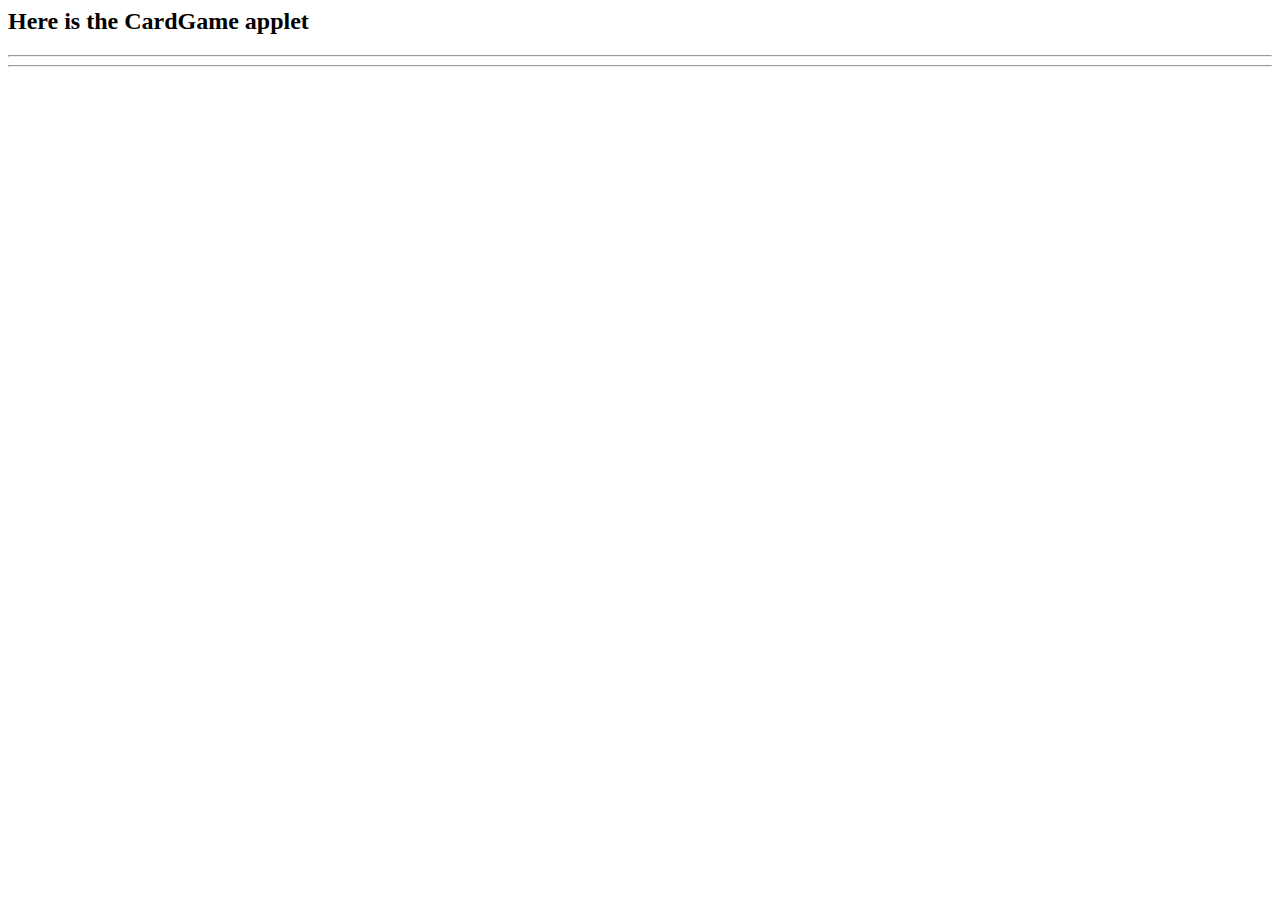
<file: CardGame/CardGame.html>
<html>
  <head>
    <title>
       The CardGame applet
    </title>
  </head>
  <body>
    <h2>
      Here is the CardGame applet
    </h2>
    <hr>
    <applet code="CardGame.class" width="300" height="200">
    </applet>
    <hr>
  </body>
</html>
</file>
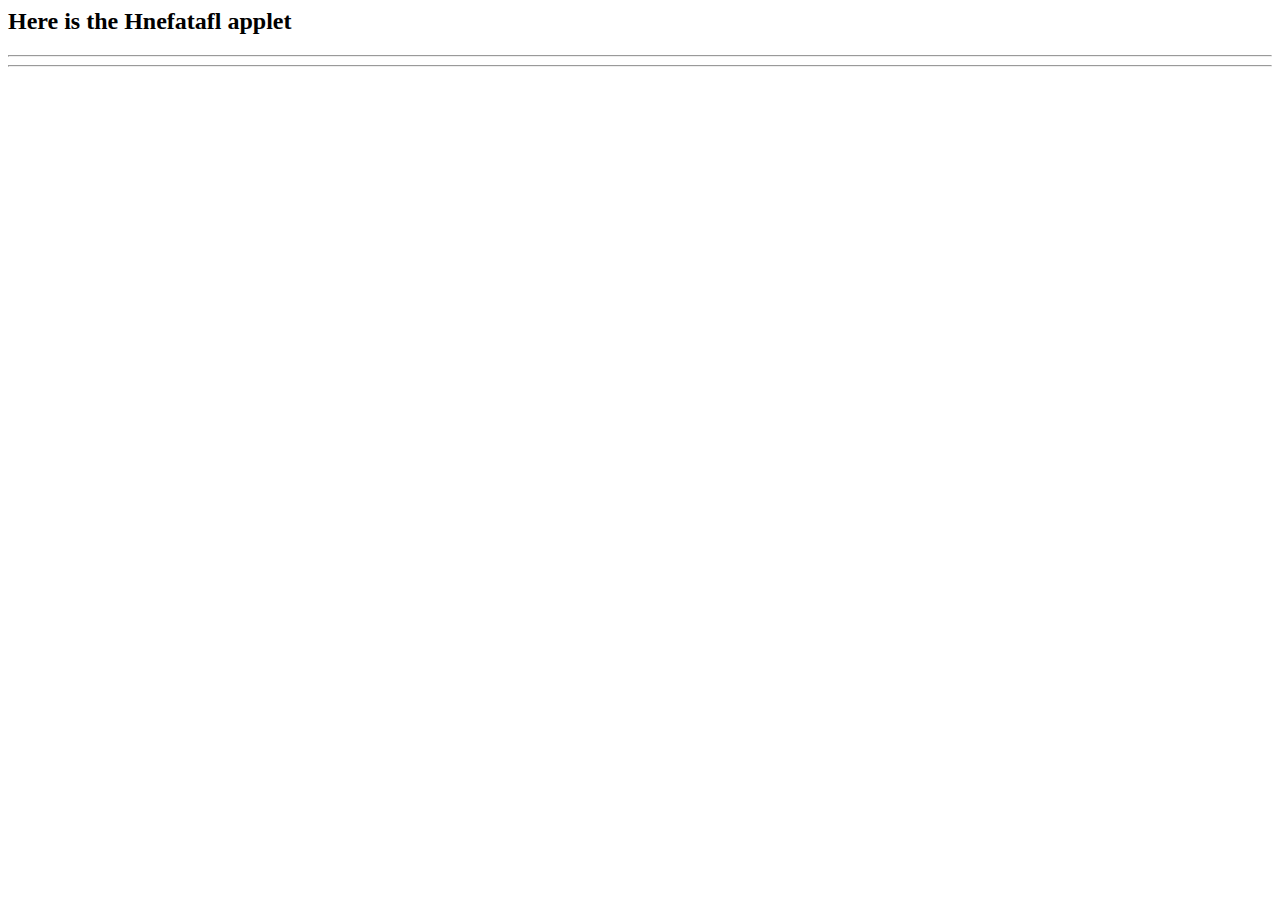
<file: Hnefatafl/Hnefatafl.html>
<html>
  <head>
    <title>
       The Hnefatafl applet
    </title>
  </head>
  <body>
    <h2>
      Here is the Hnefatafl applet
    </h2>
    <hr>
    <applet code="Hnefatafl.class" width="300" height="200">
    </applet>
    <hr>
  </body>
</html>
</file>
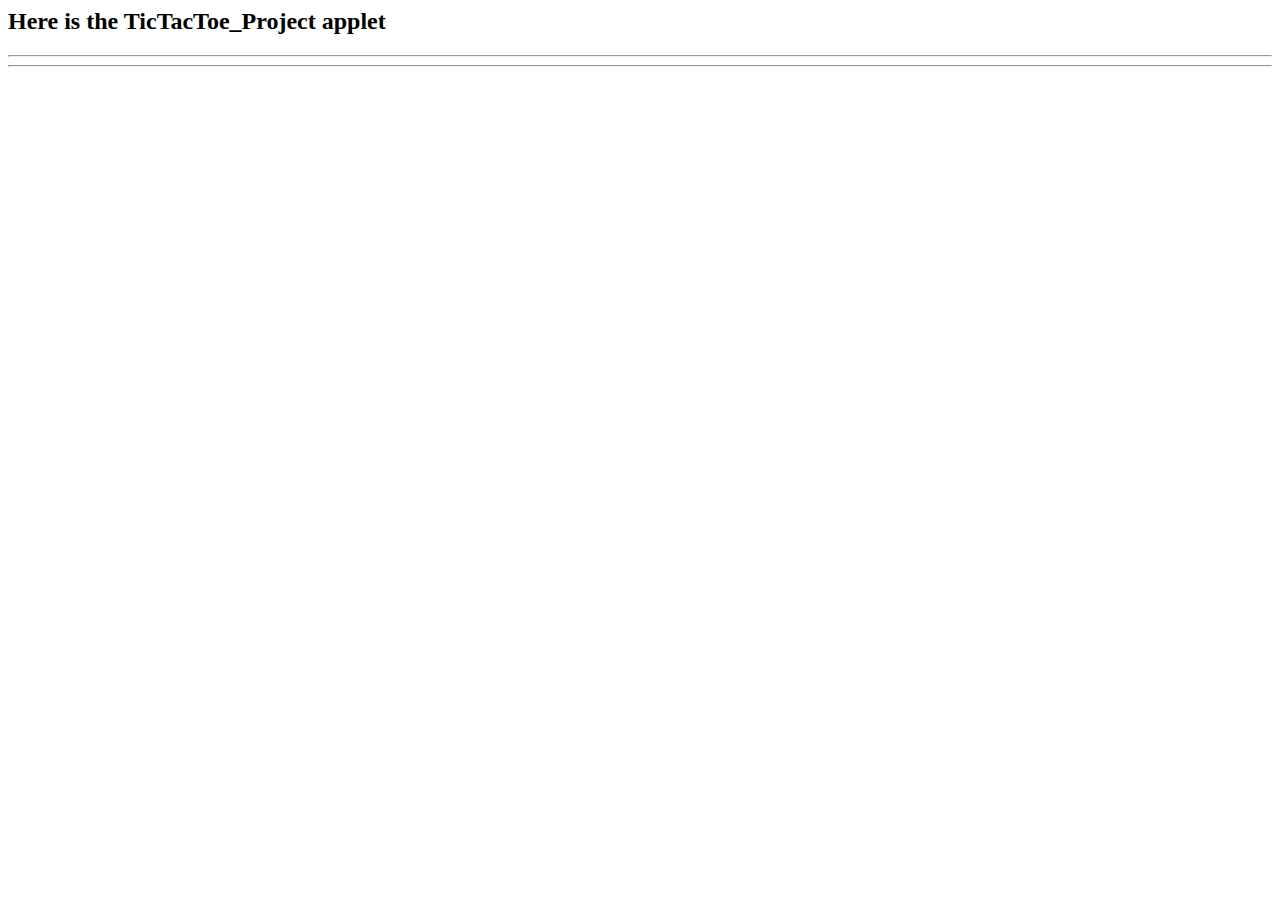
<file: ticTacToeJava/TicTacToe_Project.html>
<html>
  <head>
    <title>
       The TicTacToe_Project applet
    </title>
  </head>
  <body>
    <h2>
      Here is the TicTacToe_Project applet
    </h2>
    <hr>
    <applet code="TicTacToe_Project.class" width="300" height="200">
    </applet>
    <hr>
  </body>
</html>
</file>
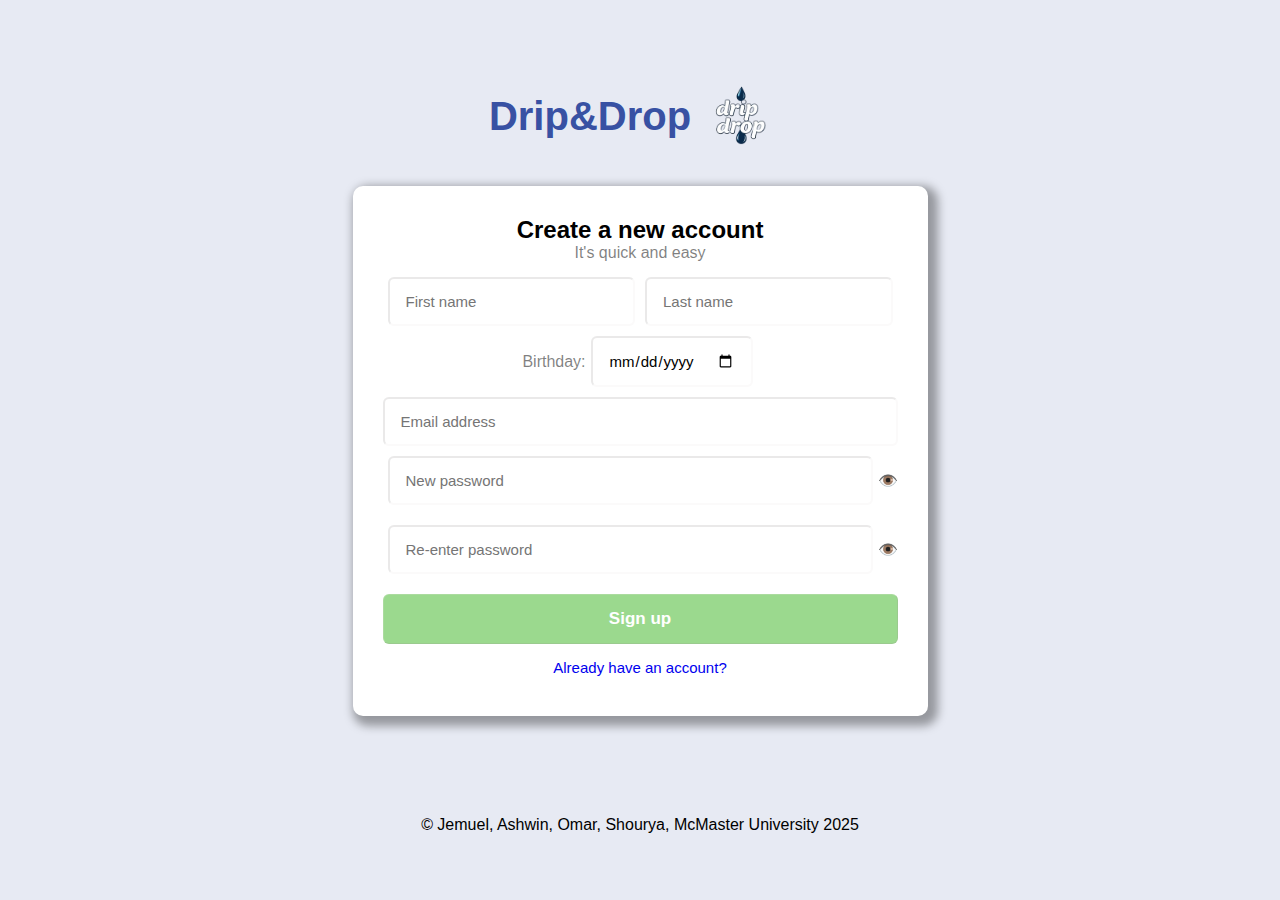
<file: DripAndDrop/authen/createAccount.html>
<!doctype html>
<!-- 
author: Jemuel Lateo, Ashwin Sivabalan, Omar Alshantout, Shourya Jeswani
date: 2025-04-24
html for create new account web page
 -->
<html>

<head>
    <meta charset="utf-8">
    <meta name="viewport" content="width=device-width, initial-scale=1.0">
    <link rel="stylesheet" href="../css/createAccount.css">
    <script src="../js/createAccount.js"></script>
    <title>Create new account</title>
</head>

<body>
    <div id="header">
        <h1>Drip&Drop</h1>
        <img src="../images/Drip.png" id="headerImg">
    </div>

    <div id="content">
        <form method="POST" action="createAccount.php">
            <div id="title">
                <h2>Create a new account</h2>
                <p>It's quick and easy</p>
            </div>
            <div id="names">
                <input type="text" name="firstName" id="firstName" placeholder="First name" required>
                <input type="text" name="lastName" id="lastName" placeholder="Last name" required>
            </div>
            <div id="birthDiv">
                <label for="birthday" id="birthLabel" name="birthday">Birthday: </label>
                <input type="date" name="birthday" id="birthday" required>
                <p id="birthdayError"></p>
            </div>
            <input type="email" id="email" name="email" size="50" placeholder="Email address">
            <label for="email" id="emailError"></label>
            <div id="passwordDiv">
                <input type="password" id="password" name="password" size="20" placeholder="New password">
                <label for="passoword" id="togglePassword">👁️</label>
            </div>
            <p id="passwordError"></p>
            <div id="passwordDiv">
                <input type="password" id="checkPassword" name="checkPassword" size="20" placeholder="Re-enter password">
                <label for="checkPassword" id="toggleCheck">👁️</label>
            </div>
            <p id="checkError"></p>
            <input type="submit" id="newAccountBtn" value="Sign up">
        </form>
        <div id="haveAccount">
            <a href="login.html" id="haveAccount">Already have an account?</a>
        </div>
    </div>

    <div id="footer">
        &copy; Jemuel, Ashwin, Omar, Shourya, McMaster University 2025
    </div>
</body>

</html>
</file>
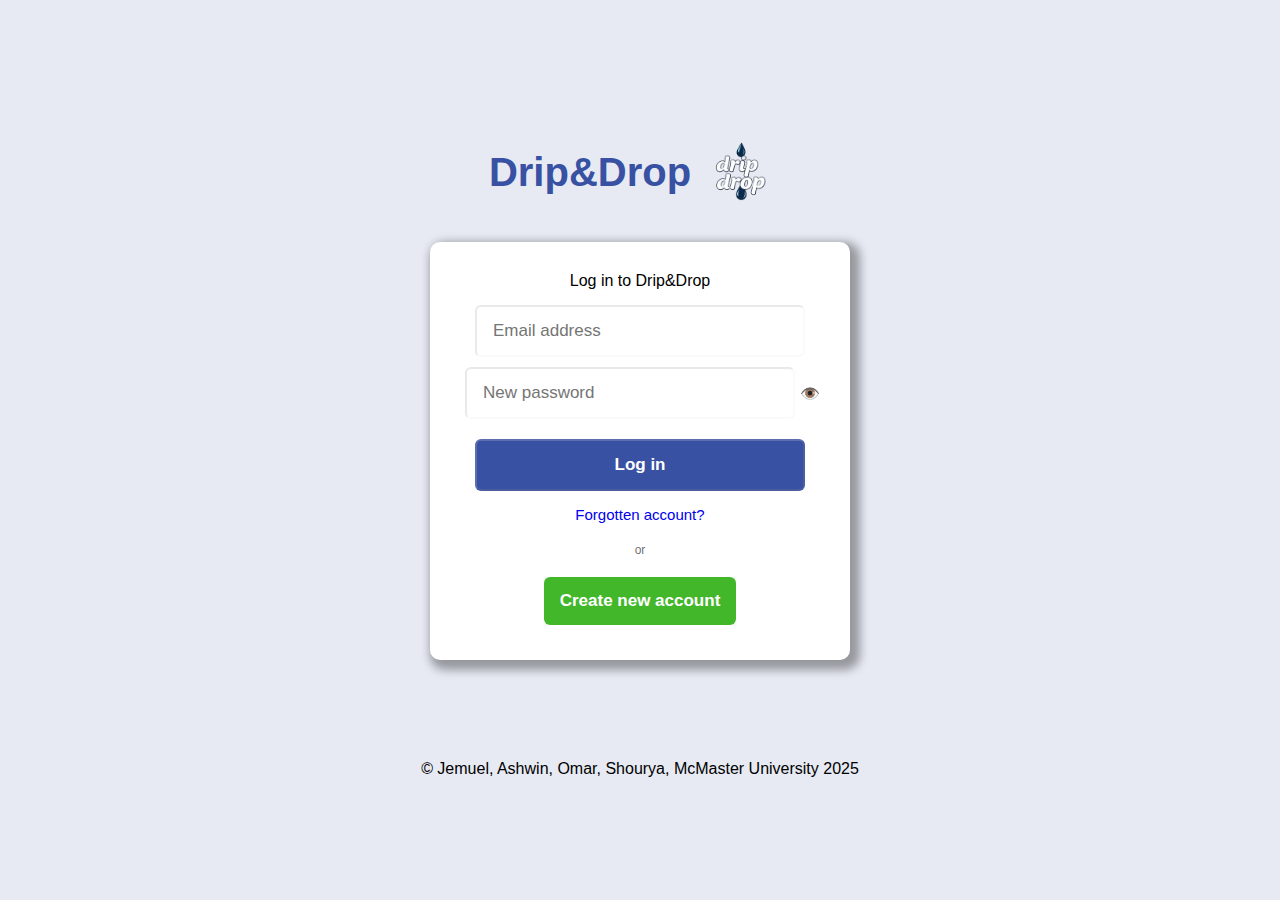
<file: DripAndDrop/authen/login.html>
<!doctype html>
<!-- 
author: Jemuel Lateo, Ashwin Sivabalan, Omar Alshantout, Shourya Jeswani
date: 2025-04-24
html for log in web page
 -->
<html>

<head>
    <meta charset="utf-8">
    <meta name="viewport" content="width=device-width, initial-scale=1.0">
    <link rel="stylesheet" href="../css/login.css">
    <script src="../js/login.js"></script>
    <title>Log in to Drip&Dop</title>
</head>

<body>
    <div id="header">
        <h1>Drip&Drop</h1>
        <img src="../images/Drip.png" id="headerImg">
    </div>

    <div id="content">
        <form method="POST" id="form">
            <p>Log in to Drip&Drop</p>
            <input type="email" id="email" name="email" size="50" placeholder="Email address" required>
            <div id="passwordDiv">
                <input type="password" id="password" name="password" size="50" placeholder="New password">
                <label for="passoword" id="togglePassword">👁️</label>
            </div>
            <p id="errorMessage"></p>
            <input type="submit" class="submit" value="Log in">
        </form>
        <div id="forgotAccount">
            <a href="resetPassword.html" id="forgotLink">Forgotten account?</a>
        </div>
        <div id="p_or">
            <p>or
            <p>
        </div>
        <a id="newAccountBtn" href="createAccount.html">Create new account</a>
    </div>

    <div id="footer">
        &copy; Jemuel, Ashwin, Omar, Shourya, McMaster University 2025
    </div>
</body>

</html>
</file>
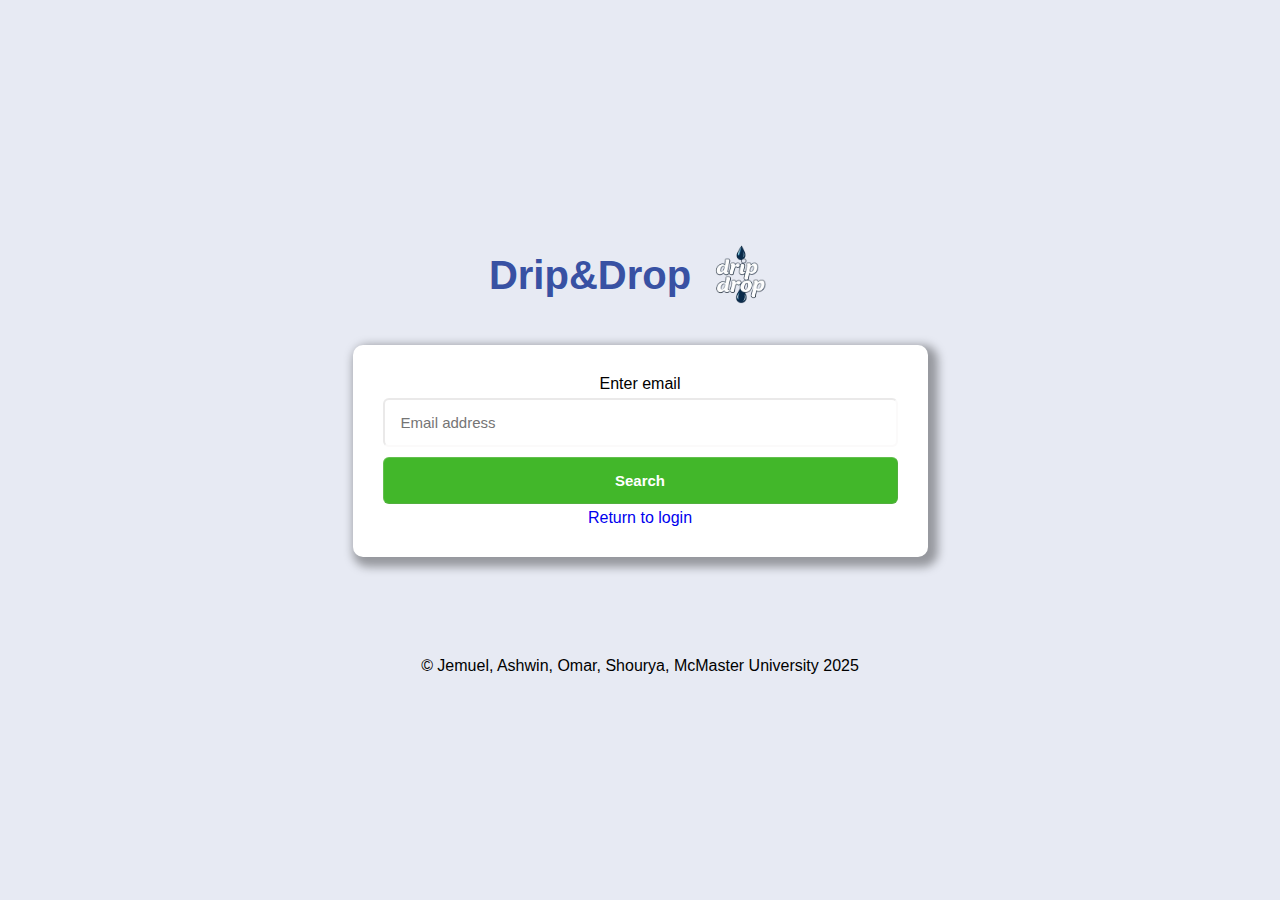
<file: DripAndDrop/authen/resetPassword.html>
<!DOCTYPE html>
<!-- 
author: Jemuel Lateo, Ashwin Sivabalan, Omar Alshantout, Shourya Jeswani
date: 2025-04-24
html for log in web page
 -->
<html>

<head>
    <title>Reset password</title>
    <meta charset="UTF-8">
    <meta name="viewport" content="width=device-width, initial-scale=1.0">
    <link rel="stylesheet" href="../css/resetPassword.css">
    <script src="../js/resetPassword.js"></script>
</head>

<body>
    <div id="header">
        <h1>Drip&Drop</h1>
        <img src="../images/Drip.png" id="headerImg">
    </div>

    <div id="content" method="POST">
        <form id="form">
            <p>Enter email</p>
            <input type="email" id="email" name="email" size="50" placeholder="Email address" required>
            <label for="email" id="emailError"></label>
            <div id="result"></div>
            <input type="submit" id="submit" value="Search">
        </form>
        <form id="form2" method="POST" action="resetPassword.php">
            <input type="hidden" id="hiddenEmail" name="email">
            <div id="passwordDiv">
                <input type="password" id="password" name="password" size="50" placeholder="New password">
                <label for="passoword" id="togglePassword">👁️</label>
            </div>
            <p id="passwordError"></p>
            <div id="passwordDiv">
                <input type="password" id="checkPassword" name="checkPassword" size="50" placeholder="Re-enter password">
                <label for="checkPassword" id="toggleCheck">👁️</label>
            </div>
            <p id="checkError"></p>
            <input type="submit" id="change" value="Change password">
        </form>
        <a href="login.html" id="login">Return to login</a>
    </div>

    <div id="footer">
        &copy; Jemuel, Ashwin, Omar, Shourya, McMaster University 2025
    </div>
</body>

</html>
</file>
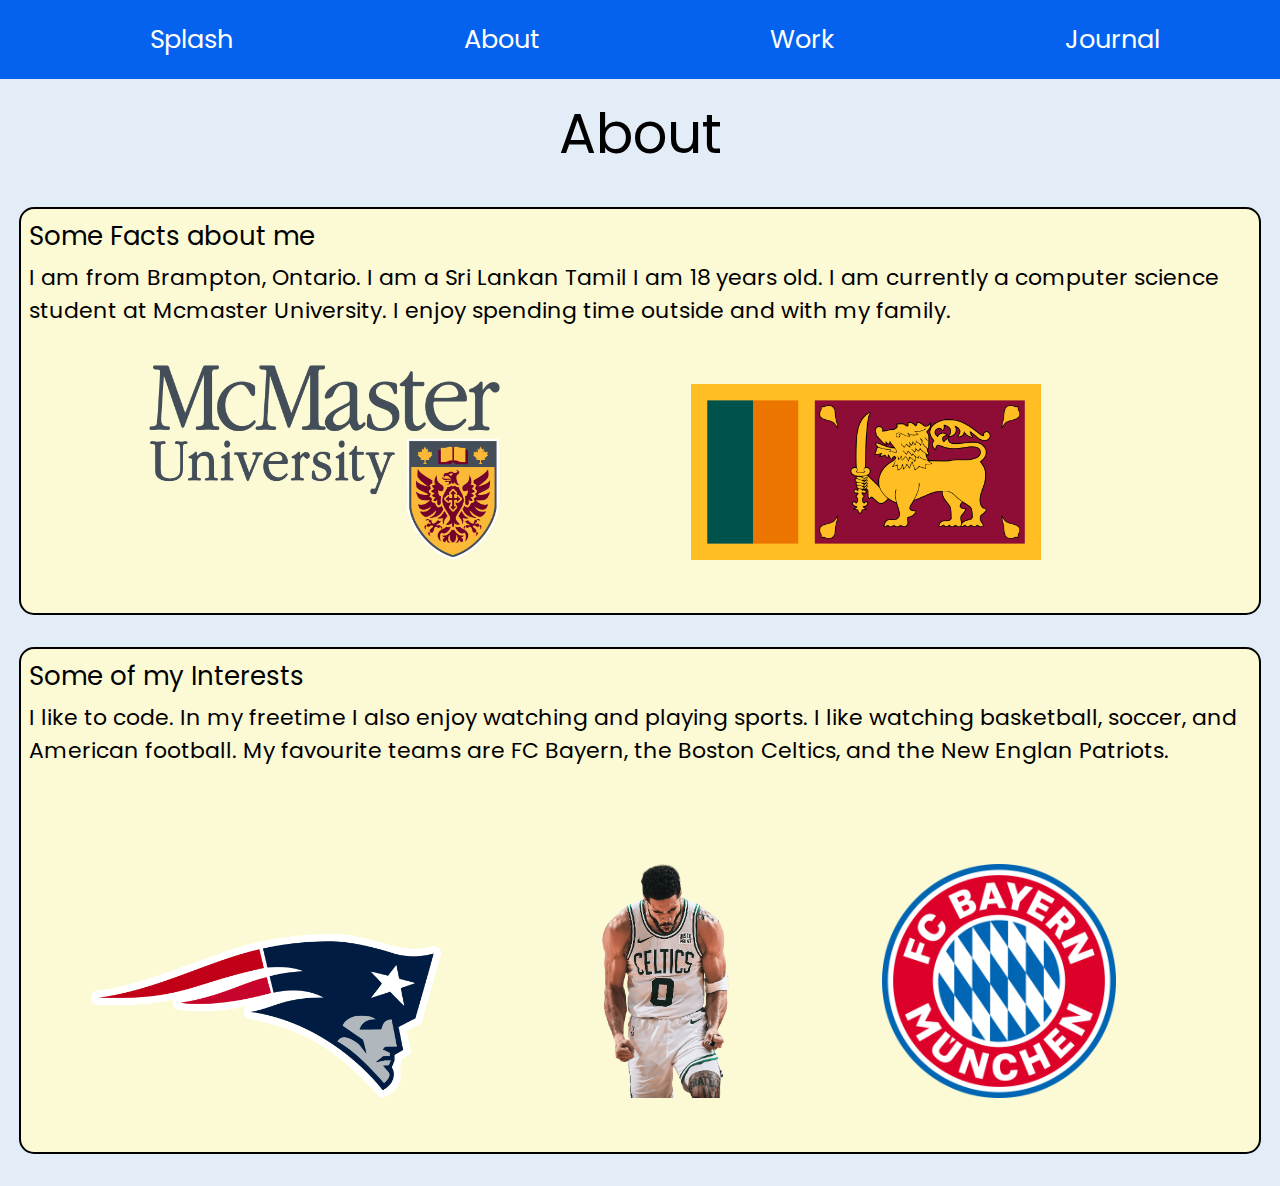
<file: webDevelopmentBasics/firstPortfolio/about.html>
<!doctype html>
<html lang="en">
  <head>
    <meta charset="utf-8">
    <title>About Page</title>
    
    <link rel="stylesheet" href="css/style.css">
    
    <link rel="preconnect" href="https://fonts.googleapis.com">
<link rel="preconnect" href="https://fonts.gstatic.com" crossorigin>
<link href="https://fonts.googleapis.com/css2?family=Poppins:wght@400;500;700&display=swap" rel="stylesheet">
  </head>
  <body>


  <div class="pages">
    <nav>
      <ul>
        <li><a href="splash.html" class ='active'>Splash</a></li>
        <li><a href="about.html" class ='active'>About</a></li>
        <li><a href="work.html" class ='active'> Work</a></li>
        <li><a href="journal.html" class ='active'> Journal</a></li>

      </ul>
    </nav>
  </div>

  <div class="title">
    <h1 class="top">About</h1>
    
  </div>

  <div class="stuff"> 

    <div class="facts">
      <h4 class="subhead1">Some Facts about me</h4>
      <p class="description"> I am from Brampton, Ontario. I am a Sri Lankan Tamil I am 18 years old. I am currently a computer science student at Mcmaster University. I enjoy spending time outside and with my family. </p>
      
      <div class="intrests-pics">
        <img src="images/mac.png" class="mac">
        <img src="images/lanka.png" class="lanka">
      </div>
    </div>


    <div>
      <h4 class="subhead1">Some of my Interests</h4>
      <p class="description"> I like to code. In my freetime I also enjoy watching and playing sports. I like watching basketball, soccer, and American football. My favourite teams are FC Bayern, the Boston Celtics, and the New Englan Patriots. </p>

      <div class="intrests-pics">
        <img src="images/pats.png" class="pats">
        <img src="images/JT.png" class="tatum">
        <img src="images/Bay.png" class="bayern">
      </div>
    </div>
  </div>
  
  </body>

</html>
</file>
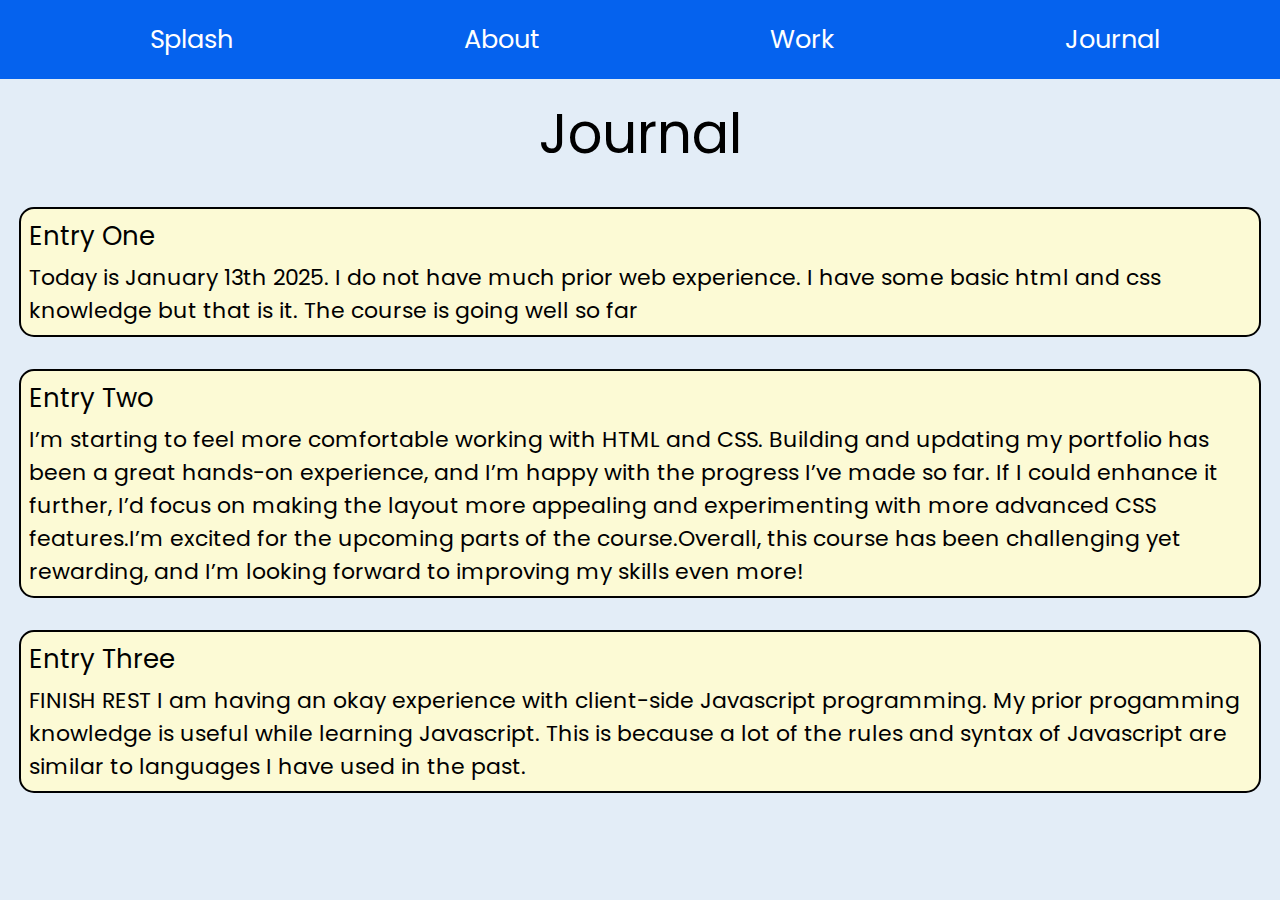
<file: webDevelopmentBasics/firstPortfolio/journal.html>
<!doctype html>
<html lang="en">
<head>
  <meta charset="utf-8">
  <title>Journal Page</title>
  <link rel="stylesheet" href="css/style.css">
  <link rel="preconnect" href="https://fonts.googleapis.com">
<link rel="preconnect" href="https://fonts.gstatic.com" crossorigin>
<link href="https://fonts.googleapis.com/css2?family=Poppins:wght@400;500;700&display=swap" rel="stylesheet">
</head>
<body>
  
  <div class="pages">
    <nav>
      <ul>
        <li><a href="splash.html" class ='active'>Splash</a></li>
        <li><a href="about.html" class ='active'>About</a></li>
        <li><a href="work.html" class ='active'> Work</a></li>
        <li><a href="journal.html" class ='active'> Journal</a></li>

      </ul>
    </nav>
  </div>

  <div class="title">
    <h1 class="top">Journal</h1>
    
  </div>

  <div class="stuff"> 

    <div class="facts">
      <h4 class="subhead1">Entry One</h4>
      <p class="description"> Today is January 13th 2025. I do not have much prior web experience. I have some basic html and css knowledge but that is it. The course is going well so far </p>
      
      
    </div>

    <div>
      <h4 class="subhead1">Entry Two</h4>
      <p class="description"> I’m starting to feel more comfortable working with HTML and CSS. Building and updating my portfolio has been a great hands-on experience, and I’m happy with the progress I’ve made so far. If I could enhance it further, I’d focus on making the layout more appealing and experimenting with more advanced CSS features.I’m excited for the upcoming parts of the course.Overall, this course has been challenging yet rewarding, and I’m looking forward to improving my skills even more!   </p>
    </div>

    <div>
      <h4 class="subhead1">Entry Three</h4>
      <p class="description">FINISH REST I am having an okay experience with client-side Javascript programming. My prior progamming knowledge is useful while learning Javascript. This is because a lot of the rules and syntax of Javascript are similar to languages I have used in the past.</p>

      
      </div>
    </div>
  </div>

</body>
</html>
</file>
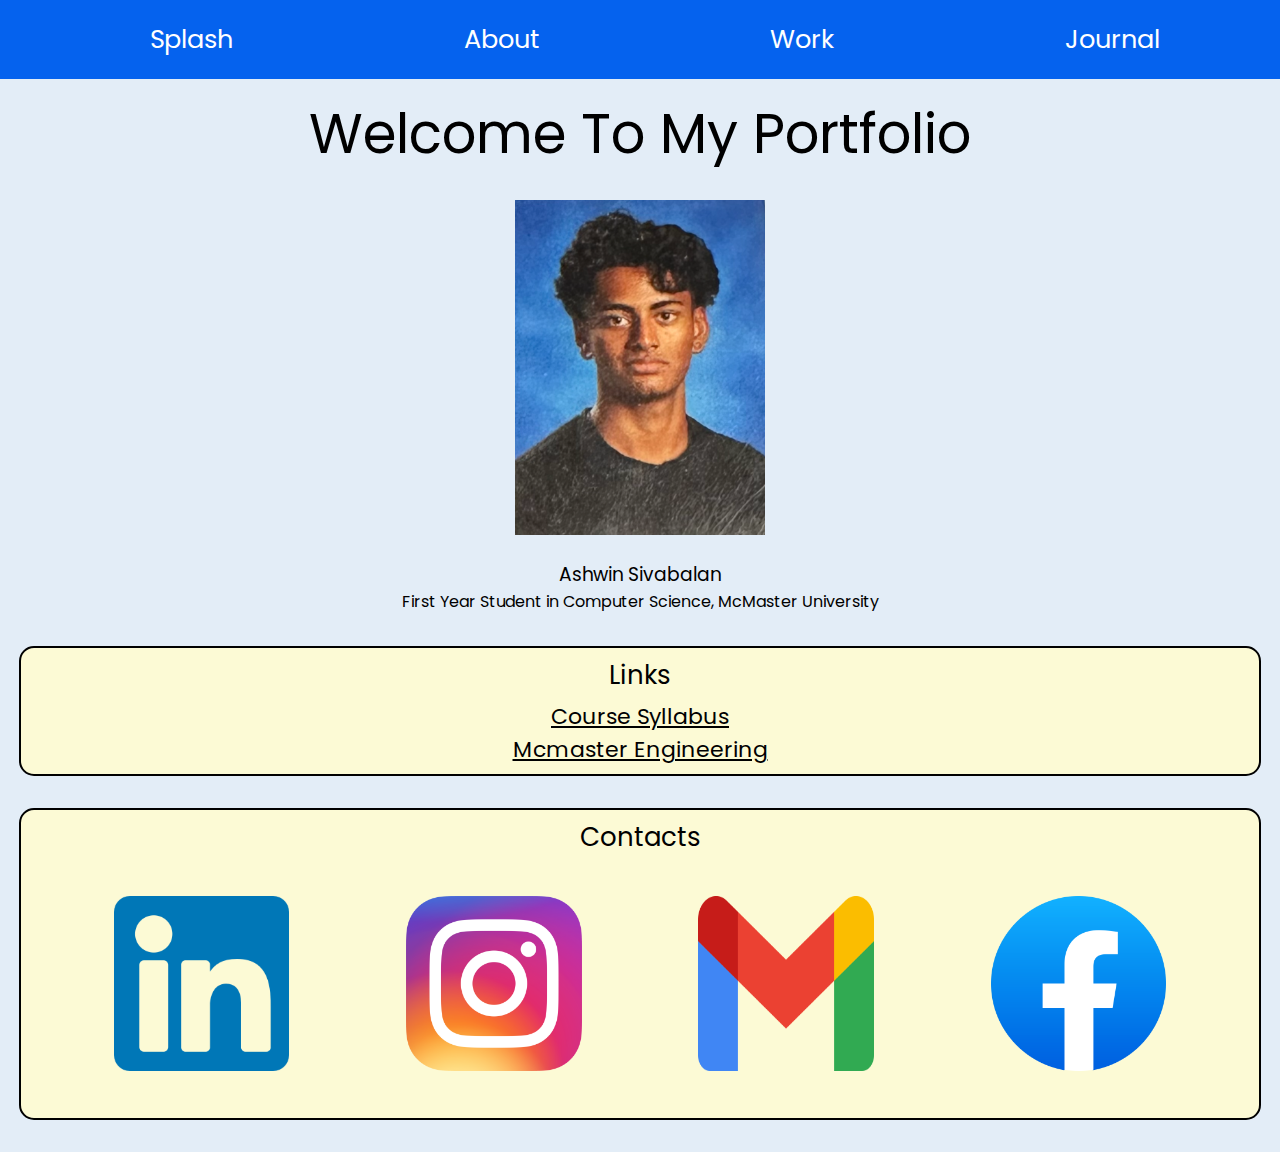
<file: webDevelopmentBasics/firstPortfolio/splash.html>
<!doctype html>
<html lang="en">
  <head>
    <meta charset="utf-8">
    <title>Splash Page</title>
    
    <link rel="stylesheet" href="css/style.css">
    
    <link rel="preconnect" href="https://fonts.googleapis.com">
<link rel="preconnect" href="https://fonts.gstatic.com" crossorigin>
<link href="https://fonts.googleapis.com/css2?family=Poppins:wght@400;500;700&display=swap" rel="stylesheet">

  </head>
  <body>


  <div class="pages">
    <nav>
      <ul>
        <li><a href="splash.html" class ='active'>Splash</a></li>
        <li><a href="about.html" class ='active'>About</a></li>
        <li><a href="work.html" class ='active'> Work</a></li>
        <li><a href="journal.html" class ='active'> Journal</a></li>

      </ul>
    </nav>
  </div>

  <div class="title">
    <h1 class="top">Welcome To My Portfolio</h1>

      <img class="me" src="images/me.png">

      <h3>Ashwin Sivabalan</h3>
      <p> First Year Student in Computer Science, McMaster University</p>
    
  </div>

  <div class="stuff"> 

    <div class="facts">
      <h4 class="subhead1" style="text-align: center;">Links</h4>
      <p class="description" style="text-align: center;"> <a href="https://mcmaster.simplesyllabusca.com/en-US/doc/7ole30b1f/Winter-2025-COMPSCI-1XD3-C01-SCOTTS52-Computer-Science-Practice-and-Experience:-Introduction-to-Software-Design-Using-Web-Programming?mode=view"> Course Syllabus</a> 
        
        <br>
        
        <a href="https://www.eng.mcmaster.ca/"> Mcmaster Engineering</a>
      </p>
    </div>

    
    <div >
      <h4 class="subhead1" style="text-align: center;">Contacts</h4>
      <div class="contacts">
        <img src="images/linkedin.png" class="linked">
        <img src="images/insta.png" class="insta">
        <img src="images/gmail.png" class="gmail">
        <img src="images/facebook.png" class="facebook">
      </div>
    </div>
    

  </div>

  <div> 

  </div>
 

   
  
  </body>

</html>
</file>
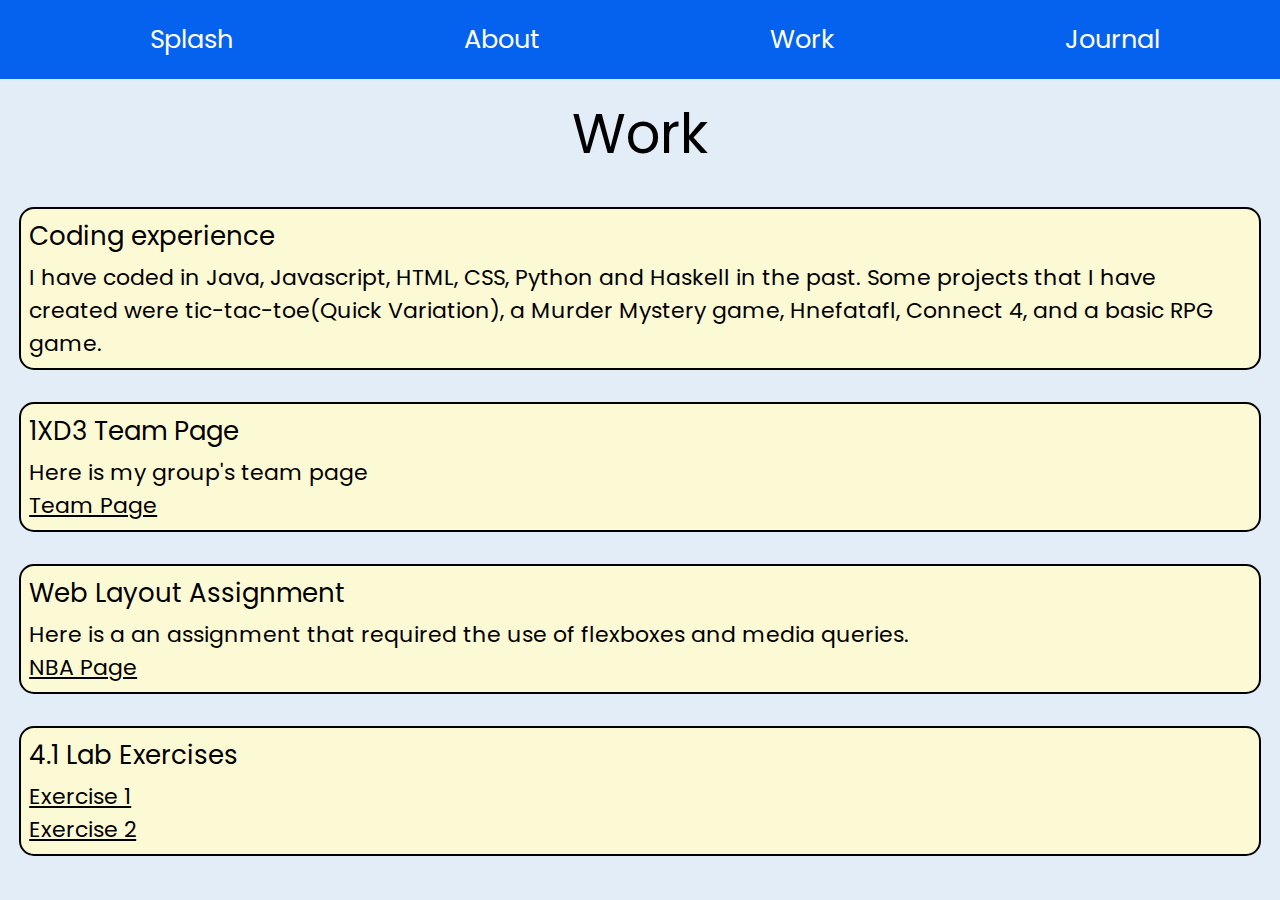
<file: webDevelopmentBasics/firstPortfolio/work.html>
<!doctype html>
<html lang="en">
  <head>
    <meta charset="utf-8">
    <title>Work Page</title>
    
    <link rel="stylesheet" href="css/style.css">
    
    <link rel="preconnect" href="https://fonts.googleapis.com">
<link rel="preconnect" href="https://fonts.gstatic.com" crossorigin>
<link href="https://fonts.googleapis.com/css2?family=Poppins:wght@400;500;700&display=swap" rel="stylesheet">
  </head>
  <body>


  <div class="pages">
    <nav>
      <ul>
        <li><a href="splash.html" class ='active'>Splash</a></li>
        <li><a href="about.html" class ='active'>About</a></li>
        <li><a href="work.html" class ='active'> Work</a></li>
        <li><a href="journal.html" class ='active'> Journal</a></li>

      </ul>
    </nav>
  </div>

  <div class="title">
    <h1 class="top">Work</h1>
    
  </div>

  <div class="stuff"> 

    

    <div>
      <h4 class="subhead1">Coding experience</h4>
      <p class="description"> I have coded in Java, Javascript, HTML, CSS, Python and Haskell in the past. Some projects that I have created were tic-tac-toe(Quick Variation), a Murder Mystery game, Hnefatafl, Connect 4, and a basic RPG game.  </p>
    </div>

    <div>
      <h4 class="subhead1">1XD3 Team Page</h4>
      <p class="description">Here is my group's team page <br>
        
       <a href= "https://cs1xd3.cas.mcmaster.ca/~sivaba3/Team%20Page/"> Team Page</a>
       <br>

      </p>

    
    </div>

    <div>
      <h4 class="subhead1">Web Layout Assignment</h4>
      <p class="description"> Here is a an assignment that required the use of flexboxes and media queries. <br>
        
       <a href= "https://cs1xd3.cas.mcmaster.ca/~sivaba3/Web-Layout-Assignment/"> NBA Page</a>
       <br>

      </p>
    </div>

    <div>
      <h4 class="subhead1">4.1 Lab Exercises</h4>
      <p class="description">
       <a href= "https://cs1xd3.cas.mcmaster.ca/~sivaba3/4.1/4.1-Exercises-1/index.html"> Exercise 1</a>
       <br>
       <a href= "https://cs1xd3.cas.mcmaster.ca/~sivaba3/4.1/4.1-Exercises-2/index.html"> Exercise 2</a>
      
      </p>

    
    </div>
  </div>
  
  </body>

</html>
</file>
<file: DripAndDrop/css/createAccount.css>
/* 
author: Jemuel Lateo, Ashwin Sivabalan, Omar Alshantout, Shourya Jeswani
date: 2025-04-24
CSS for create account page
*/

* {
    margin: 0;
    padding: 0;
    box-sizing: border-box;
    font-family: Arial, sans-serif;
}


body {
    display: flex;
    flex-direction: column;
    align-items: center;
    justify-content: center;
    min-height: 100vh;
    background-color: #e7eaf3;
}


#content {
    display: flex;
    align-items: center;
    justify-content: center;
    flex-direction: column;
    background-color: rgb(255, 255, 255);
    padding: 30px;
    border-radius: 10px;
    box-shadow: 5px 5px 10px 5px rgba(0, 0, 0, 0.352);
}

#header {
    color: rgb(56, 81, 163);
    font-weight: bold;
    padding-bottom: 20px;
    font-size: 20px;
    display: flex;
    align-items: center;
}

#headerImg{
    width: 100px;
}

#title{
    display: flex;
    justify-content: center;
    flex-direction: column;
    align-items: center;
}

form {
    display: flex;
    flex-direction: column;
    align-items: center;
}

#names{
    display: flex;
    justify-content: space-evenly;
    width: 100%;
}

#birthDiv{
    display: flex;
    justify-content: space-evenly;
    align-items: center;

}

#passwordDiv{
    display: flex;
    width: 100%;
    align-items: center;
}

#togglePassword{
    cursor: pointer;
}

#toggleCheck{
    cursor: pointer;
}

form p {
    padding-bottom: 10px;
    color: rgba(0,0,0,0.5);
}

#birthLabel{
    color: rgba(0,0,0,0.5);
}

#passwordError{
    color: rgba(255, 0, 0, 0.5);
    font-size: 13px;
}

#checkError{
    color: rgba(255, 0, 0, 0.5);
    font-size: 13px;
}

#emailError{
    color: rgba(255, 0, 0, 0.5);
    font-size: 13px;
}

#birthdayError{
    color: rgba(255, 0, 0, 0.5);
    font-size: 13px;
}

form input {
    border-radius: 6px;
    font-size: 15px;
    padding: 14px 16px;
    width: 100%;
    margin: 5px;
    border-color: rgba(233, 230, 230, 0.199);
}


#haveAccount {
    font-size: 15px;
    margin: 10px;
    text-decoration: none;
}


#newAccountBtn {
    cursor: pointer;
    background-color: #42b72a;
    color: white;
    border-color: rgba(233, 230, 230, 0.199);
    border-width: 1px;
    font-weight: bold;
    border-radius: 6px;
    font-size: 17px;
    padding: 14px 16px;
    margin: 5px;
}

#newAccountBtn:hover {
    background-color: #3ba526;
}

#logBtn{
    cursor: pointer;
    background-color: #42b72a;
    color: white;
    border-color: rgba(233, 230, 230, 0.199);
    border-width: 1px;
    font-weight: bold;
    border-radius: 6px;
    font-size: 17px;
    padding: 14px 16px;
    margin: 5px;
    text-decoration: none;
}

#message{
    margin-bottom: 15px;
}

#logBtn:hover {
    background-color: #3ba526;
}


#footer {
    padding-top: 100px;
}
</file>
<file: DripAndDrop/css/login.css>
/* 
author: Jemuel Lateo, Ashwin Sivabalan, Omar Alshantout, Shourya Jeswani
date: 2025-04-24
CSS for login page
*/
* {
    margin: 0;
    padding: 0;
    box-sizing: border-box;
    font-family: Arial, sans-serif;
}


body {
    display: flex;
    flex-direction: column;
    align-items: center;
    justify-content: center;
    min-height: 100vh;
    background-color: #e7eaf3;
}


#content {
    display: flex;
    align-items: center;
    justify-content: center;
    flex-direction: column;
    background-color: rgb(255, 255, 255);
    padding: 30px;
    border-radius: 10px;
    box-shadow: 5px 5px 10px 5px rgba(0, 0, 0, 0.352);
}

#header {
    color: rgb(56, 81, 163);
    font-weight: bold;
    padding-bottom: 20px;
    font-size: 20px;
    display: flex;
    align-items: center;
}

#headerImg{
    width: 100px;
}

form {
    display: flex;
    flex-direction: column;
    align-items: center;
}

form p {
    padding-bottom: 10px;
}

form input {
    border-radius: 6px;
    font-size: 17px;
    padding: 14px 16px;
    width: 330px;
    margin: 5px;
    border-color: rgba(233, 230, 230, 0.199);
}

.submit {
    background-color: rgb(56, 81, 163);
    color: white;
    font-weight: bold;
    cursor: pointer;
}

.submit:hover {
    background-color: rgb(40, 67, 154);
}

#forgotAccount {
    font-size: 15px;
    margin: 10px;
}

#forgotLink {
    text-decoration: none;
}

#p_or {
    display: flex;
    margin: 10px;
    margin-bottom: 15px;
    font-size: 12px;
    color: rgba(0, 0, 0, 0.60);
}

#newAccountBtn {
    cursor: pointer;
    text-decoration: none;
    background-color: #42b72a;
    color: white;
    border-color: rgba(233, 230, 230, 0.199);
    border-width: 1px;
    font-weight: bold;
    border-radius: 6px;
    font-size: 17px;
    padding: 14px 16px;
    margin: 5px;
}

#newAccountBtn:hover {
    background-color: #3ba526;
}

#errorMessage{
    color: rgba(255, 0, 0, 0.5);
    font-size: 13px;
}

#passwordDiv {
    display: flex;
    width: fit-content;
    align-items: center;
}

#togglePassword {
    cursor: pointer;
}


#footer {
    padding-top: 100px;
}
</file>
<file: webDevelopmentBasics/firstPortfolio/css/style.css>
*{
  font-family: "Poppins", serif;
  font-weight: 400;
  font-style: normal;
  margin: 0px;
  color: black;
}



ul{
  list-style: none;
  background: #0562ee;
  display: flex;
  justify-content: space-around;
  align-items: stretch;
}

ul li{
   display: inline-block;
   position: relative;
}

ul li a{
  display: block;
  padding: 20px;
  padding-right: 30px;
  text-decoration: none;
  color: white;
  font-size: clamp(20px,2vw,40px);
}

ul li a:hover{
  background: #024dbd;
}


.title{
  font-family: 'Poppins';
  display: flex;
  align-items: center;
  flex-direction: column;
  justify-content: space-between;
  margin-top: 1%;

}



@keyframes slide {
  from{
    transform: translateX(-300px);
  }

  to{
    transform: translateX(0);
  }
}

.top{
  animation-name: slide;
  animation-duration: 1s;
  animation-timing-function: ease-out;
  font-size: clamp(30px,6vw,55px);

}

.logo{
  font-family: Arial;
  font-size: 25px;
}


body{
  background: #e3edf7;
}

.stuff div{
  background-color: #fcfad5;
  margin: 2.5% 1.5%;
  border-width: 2px;
  border-color: black;
  border-style: solid;
  border-radius: 15px;
  padding: 8px;
}


.subhead1{
  text-decoration: none;
  margin-bottom: 5px;
  font-size: 3vw;
}

.description{
  font-size: 2.5vw;
}
.intrests-pics{
  border: none !important;
}

.me{
  height: clamp(10px,20%,40px);
  width: clamp(150px,25%,250px);
  margin: 2%;

}

.contacts{
  display: flex;
  border-style: none !important;

}

.linked{
  width: 15%;
  padding: 0 5%;
}

.insta{
  width: 15%;
  padding: 0 5%;
}

.gmail{
  width: 15%;
  padding: 0 5%;
}
.facebook{

  width: 15%;
  padding: 0 5%;
}

.mac{
  height: 30%;
  width: 35%;
  padding: 0 5%;
}
.lanka{
  height: 30%;
  width: 35%;
  padding: 0 5%;
}

.tatum{
  height: 30%;
  width: 30%;
}

.bayern{
  height: 20%;
  width: 25%;
}

.pats{
  height: 30%;
  width: 35%;
}

.test {
  position: relative;
}
.bottom {
  position: absolute;
  bottom: 0;
}


@media (min-width: 1000px) {
  .mac{
    height: 25%;
    width: 30%;
    padding: 0 8%;
  }
  .lanka{
    height: 25%;
    width: 30%;
    padding: 0 8%;
  }
  .pats{
    height: 25%;
    width: 30%;
    padding: 0 3%;
  }
  .tatum{
    height: 25%;
    width: 25%;
    padding: 0 3%;
  }
  .bayern{
    height: 15%;
    width: 20%;
    padding: 0 3%;
  }
  .contacts{
    margin-left: 0px;
  }
  
  
  


}
@media (min-width: 840px) {
  .subhead1{
    font-size: 26px;
  }
  
  .description{
    font-size: 22px;
  }
  
}

@media (max-width: 840px) {
  .contact {
      display:none;
  }
}

@media (max-width: 700px) {
  .team {
      display:none;
  }
}

@media (max-width: 560px) {
  .experience {
      display:none;
  }
}
</file>
<file: DripAndDrop/css/resetPassword.css>
/* 
author: Jemuel Lateo, Ashwin Sivabalan, Omar Alshantout, Shourya Jeswani
date: 2025-04-24
CSS for reset password page
*/
* {
    margin: 0;
    padding: 0;
    box-sizing: border-box;
    font-family: Arial, sans-serif;
}

body {
    display: flex;
    flex-direction: column;
    align-items: center;
    justify-content: center;
    min-height: 100vh;
    background-color: #e7eaf3;
}


#content {
    display: flex;
    align-items: center;
    justify-content: center;
    flex-direction: column;
    background-color: rgb(255, 255, 255);
    padding: 30px;
    border-radius: 10px;
    box-shadow: 5px 5px 10px 5px rgba(0, 0, 0, 0.352);
}

#header {
    color: rgb(56, 81, 163);
    font-weight: bold;
    padding-bottom: 20px;
    font-size: 20px;
    display: flex;
    align-items: center;
}

#headerImg{
    width: 100px;
}

#title{
    display: flex;
    justify-content: center;
    flex-direction: column;
    align-items: center;
}

#emailError{
    color: rgba(255, 0, 0, 0.5);
    font-size: 13px;
}

#passwordError{
    color: rgba(255, 0, 0, 0.5);
    font-size: 13px;
}

#checkError{
    color: rgba(255, 0, 0, 0.5);
    font-size: 13px;
}

#passwordDiv{
    display: flex;
    width: 100%;
    align-items: center;
}

#togglePassword{
    cursor: pointer;
}

#toggleCheck{
    cursor: pointer;
}

#form {
    display: flex;
    flex-direction: column;
    align-items: center;
}

#form input {
    border-radius: 6px;
    font-size: 15px;
    padding: 14px 16px;
    width: 100%;
    margin: 5px;
    border-color: rgba(233, 230, 230, 0.199);
}

#form2 {
    flex-direction: column;
    align-items: center;
    display: none;
}

#form2 input {
    border-radius: 6px;
    font-size: 15px;
    padding: 14px 16px;
    width: 100%;
    margin: 5px;
    border-color: rgba(233, 230, 230, 0.199);
}

#submit{
    cursor: pointer;
    background-color: #42b72a;
    color: white;
    border-color: rgba(233, 230, 230, 0.199);
    border-width: 1px;
    font-weight: bold;
    border-radius: 6px;
    font-size: 17px;
    padding: 14px 16px;
    margin: 5px;
}

#submit:hover {
    background-color: #3ba526;
}

#change{
    cursor: pointer;
    background-color: #2aa0b7;
    color: white;
    border-color: rgba(233, 230, 230, 0.199);
    border-width: 1px;
    font-weight: bold;
    border-radius: 6px;
    font-size: 17px;
    padding: 14px 16px;
    margin: 5px;
}

#change:hover {
    background-color: #34d3f3;;
}

#login{
    text-decoration: none;
}

#footer {
    padding-top: 100px;
}
</file>
